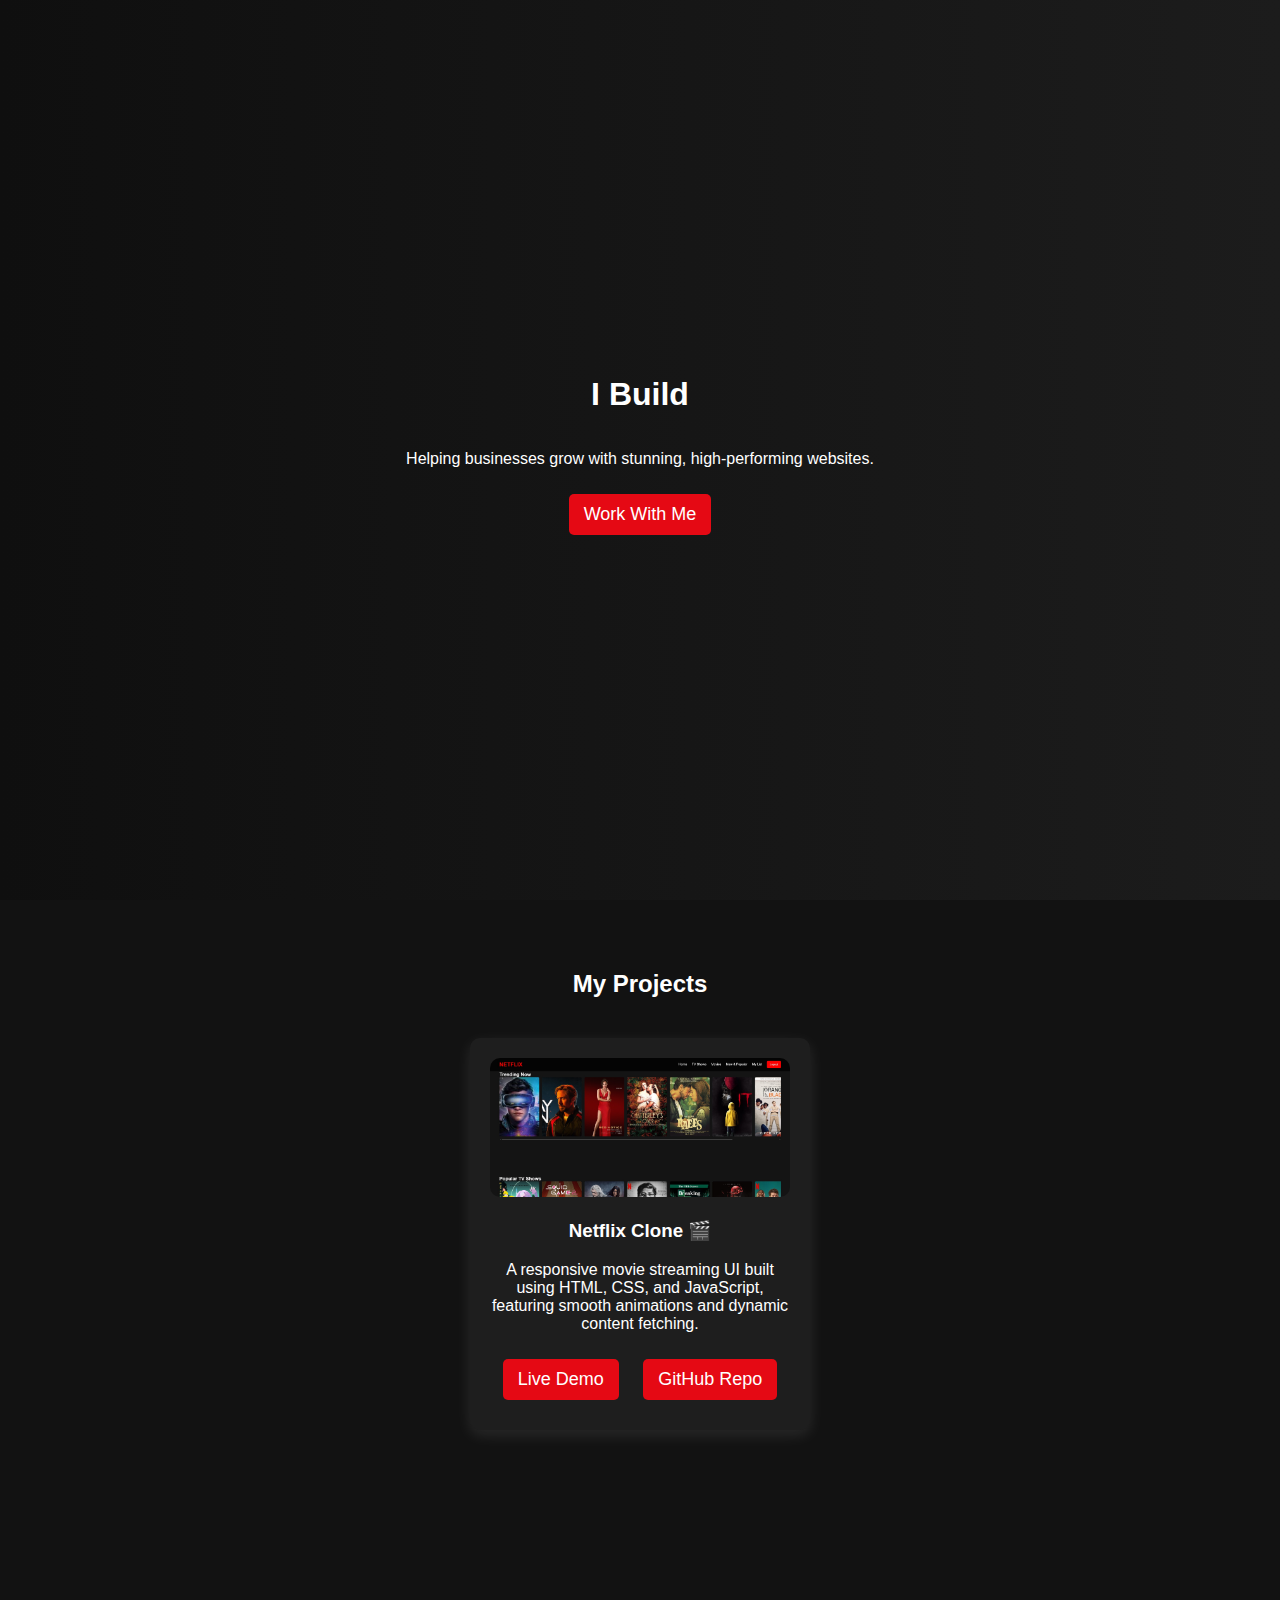
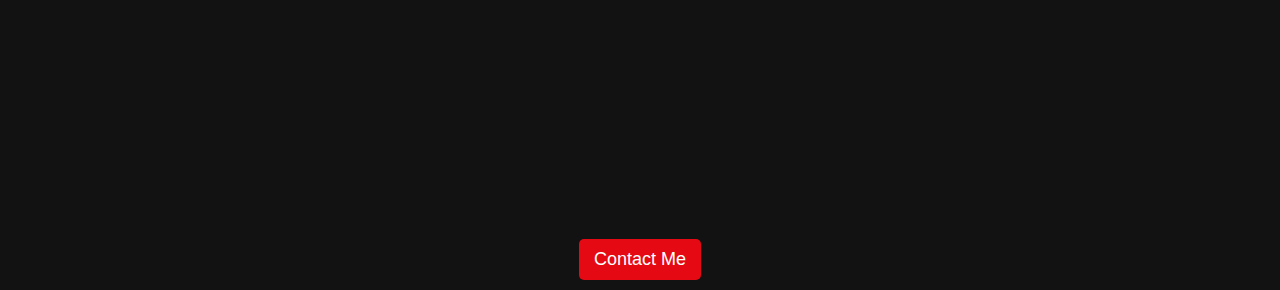
<file: index.html>
<!DOCTYPE html>
<html lang="en">
<head>
    <meta charset="UTF-8">
    <meta name="viewport" content="width=device-width, initial-scale=1.0">
    <title>Arsalan's Portfolio</title>
    <link rel="stylesheet" href="styles.css">
    <script src="https://cdnjs.cloudflare.com/ajax/libs/gsap/3.12.2/gsap.min.js"></script>
    <script defer src="script.js"></script>
</head>
<body>
    <header class="hero">
        <h1 id="typing-text"></h1>
        <p>Helping businesses grow with stunning, high-performing websites.</p>
        <a href="https://www.instagram.com/arsalancreates/" class="btn">Work With Me</a>
    </header>

    <section id="projects">
    <h2>My Projects</h2>
    <div class="project-card">
        <img src="netflix-clone-thumbnail.jpg" alt="Netflix Clone Screenshot">
        <h3>Netflix Clone 🎬</h3>
        <p>A responsive movie streaming UI built using HTML, CSS, and JavaScript, featuring smooth animations and dynamic content fetching.</p>
        <a href=" https://karsalan399.github.io/Clone-website-for-showcase/" class="btn" target="_blank">Live Demo</a>
        <a href="https://github.com/Karsalan399/portfolio-website" class="btn" target="_blank">GitHub Repo</a>
    </div>
    </section>

    <section class="section" id="testimonials">
        <h2 class="slide-in">What Clients Say</h2>
        <p class="fade-in">"Arsalan built an amazing website that boosted my sales by 40%!" - Happy Client</p>
    </section>

    <section class="cta">
        <h2 class="slide-in">Ready to Elevate Your Brand?</h2>
        <a href="https://www.instagram.com/arsalancreates/" class="btn">Contact Me</a>
    </section>
</body>
</html>
</file>
<file: styles.css>
/* styles.css */

body {
    font-family: 'Poppins', sans-serif;
    margin: 0;
    padding: 0;
    background-color: #121212;
    color: #fff;
    text-align: center;
    overflow-x: hidden;
    scroll-behavior: smooth;
}

.hero {
    display: flex;
    flex-direction: column;
    justify-content: center;
    align-items: center;
    height: 100vh;
    background: linear-gradient(to right, #0f0f0f, #1c1c1c);
}

.btn {
    background-color: #04c45c;
    color: white;
    padding: 12px 24px;
    text-decoration: none;
    font-size: 18px;
    border-radius: 8px;
    transition: all 0.3s ease-in-out;
}

.btn:hover {
    background-color: #039a49;
    transform: scale(1.1);
}

.section {
    padding: 80px 20px;
    position: relative;
}

.parallax {
    background: url('your-image.jpg') no-repeat center center fixed;
    background-size: cover;
}

@keyframes fadeIn {
    from { opacity: 0; transform: translateY(-20px); }
    to { opacity: 1; transform: translateY(0); }
}

.fade-in {
    opacity: 0;
    animation: fadeIn 1.5s ease-in forwards;
}

.slide-in {
    opacity: 0;
    transform: translateY(30px);
    animation: slideIn 1.2s ease-in-out forwards;
}

@keyframes slideIn {
    from { opacity: 0; transform: translateY(30px); }
    to { opacity: 1; transform: translateY(0); }
}

.floating-btn {
    position: fixed;
    bottom: 20px;
    right: 20px;
    background: #04c45c;
    padding: 12px 16px;
    border-radius: 50%;
    box-shadow: 0px 4px 6px rgba(0,0,0,0.1);
    transition: all 0.3s;
}

.floating-btn:hover {
    transform: scale(1.2);
}
#projects {
    text-align: center;
    padding: 50px 20px;
    background-color: #121212;
    color: white;
}

.project-card {
    display: inline-block;
    width: 300px;
    background: #1e1e1e;
    padding: 20px;
    border-radius: 10px;
    margin: 20px;
    box-shadow: 0 5px 15px rgba(255, 255, 255, 0.1);
    transition: transform 0.3s ease-in-out;
}

.project-card:hover {
    transform: translateY(-10px);
}

.project-card img {
    width: 100%;
    border-radius: 10px;
}

.btn {
    display: inline-block;
    padding: 10px 15px;
    margin: 10px;
    background: #e50914;
    color: white;
    text-decoration: none;
    border-radius: 5px;
    transition: background 0.3s;
}

.btn:hover {
    background: #ff1e2d;
}
</file>
